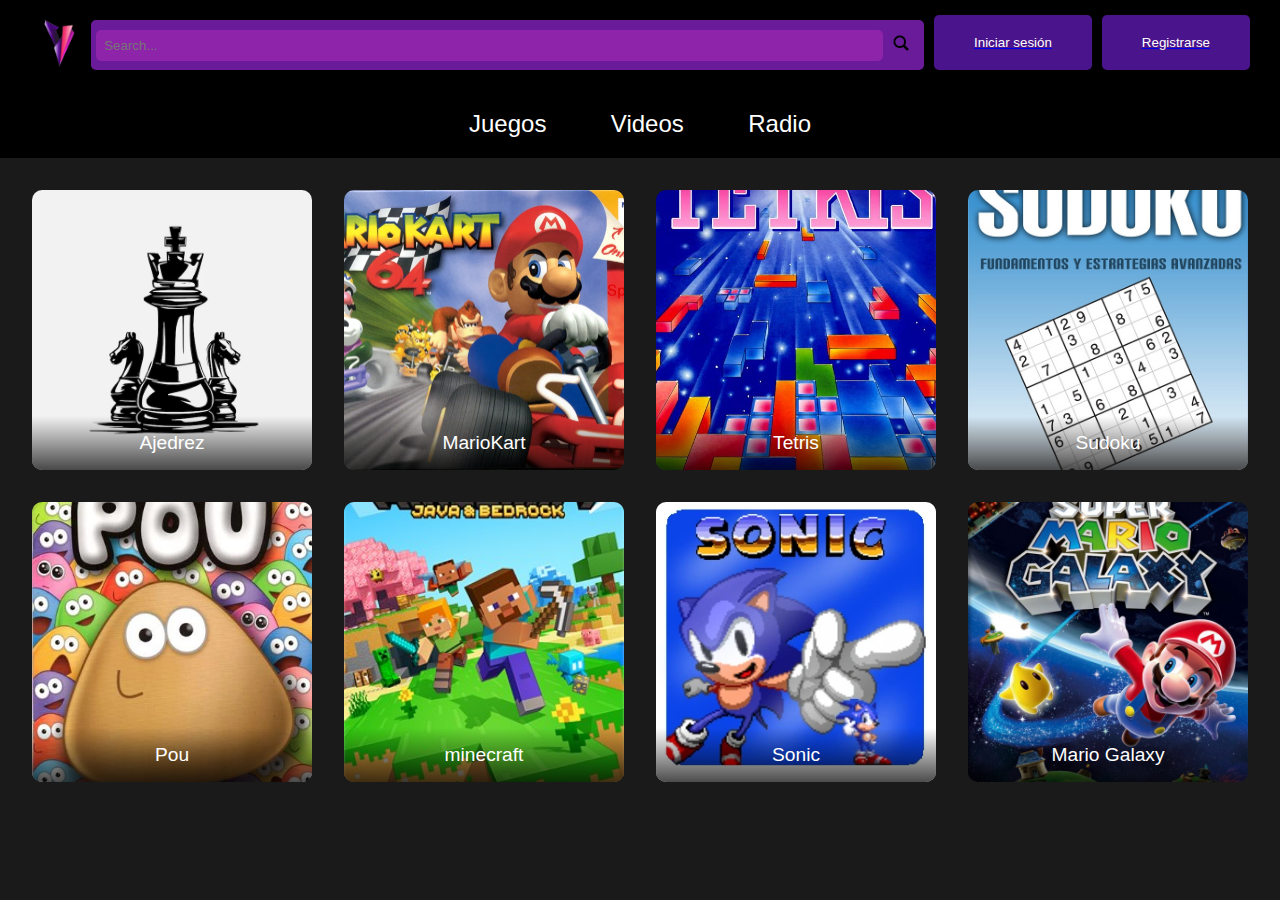
<file: Web/pages/juegos/juegos.html>
<!DOCTYPE html>
<html lang="en">
<head>
  <meta charset="UTF-8">
  <meta name="viewport" content="width=device-width, initial-scale=1.0">
  <title>Juegos</title>
  <link rel="icon" href="/Web/assets/logo1.png" type="image/png">
  <link rel="stylesheet" href="../../index/css.css">
  <link rel="stylesheet" href="juegos.css">
</head>
<body>
  <header-component></header-component>
  <div class="container">
    <a class="box" href="./juego/tetris.html  ">
      <span class="box__image" style="--bg-image: url(/Web/assets/img_juegos/juego1.jpeg)">
        <img src="/Web/assets/img_juegos/chess.jpg" alt="Juego 1">
      </span>
      <span class="box__title">Ajedrez</span>
    </a>
  
    <a class="box" href="#">
      <span class="box__image" style="--bg-image: url(/Web/assets/img_juegos/juego1.jpeg)">
        <img src="/Web/assets/img_juegos/Mario_Kart_64.jpg" alt="Juego 2">
      </span>
      <span class="box__title">MarioKart</span>
    </a>
  
    <a class="box" href="./juego/tetris.html  ">
      <span class="box__image" style="--bg-image: url(/Web/assets/img_juegos/juego1.jpeg)">
        <img src="/Web/assets/img_juegos/tetris.jpg" alt="Juego 3">
      </span>
      <span class="box__title">Tetris</span>
    </a>
  
    <a class="box" href="#">
      <span class="box__image" style="--bg-image: url(/Web/assets/img_juegos/juego1.jpeg)">
        <img src="/Web/assets/img_juegos/sudoku.jpg" alt="Juego 4">
      </span>
      <span class="box__title">Sudoku</span>
    </a>
  
    <a class="box" href="#">
      <span class="box__image" style="--bg-image: url(/Web/assets/img_juegos/juego1.jpeg)">
        <img src="/Web/assets/img_juegos/pou.jpg" alt="Juego 5">
      </span>
      <span class="box__title">Pou</span>
    </a>
  
    <a class="box" href="#">
      <span class="box__image" style="--bg-image: url(/Web/assets/img_juegos/juego1.jpeg)">
        <img src="/Web/assets/img_juegos/minecraft.jpg" alt="Juego 6">
      </span>
      <span class="box__title">minecraft</span>
    </a>
  
    <a class="box" href="#">
      <span class="box__image" style="--bg-image: url(/Web/assets/img_juegos/juego1.jpeg)">
        <img src="/Web/assets/img_juegos/sonic.jpg" alt="Juego 7">
      </span>
      <span class="box__title">Sonic</span>
    </a>
  
    <a class="box" href="#">
      <span class="box__image" style="--bg-image: url(/Web/assets/img_juegos/juego1.jpeg)">
        <img src="/Web/assets/img_juegos/mario.jpg" alt="Juego 8">
      </span>
      <span class="box__title">Mario Galaxy</span>
    </a>
  </div>
  
  
</body>
<script src="../../index/headerComponent.js"></script>

</html>
</file>
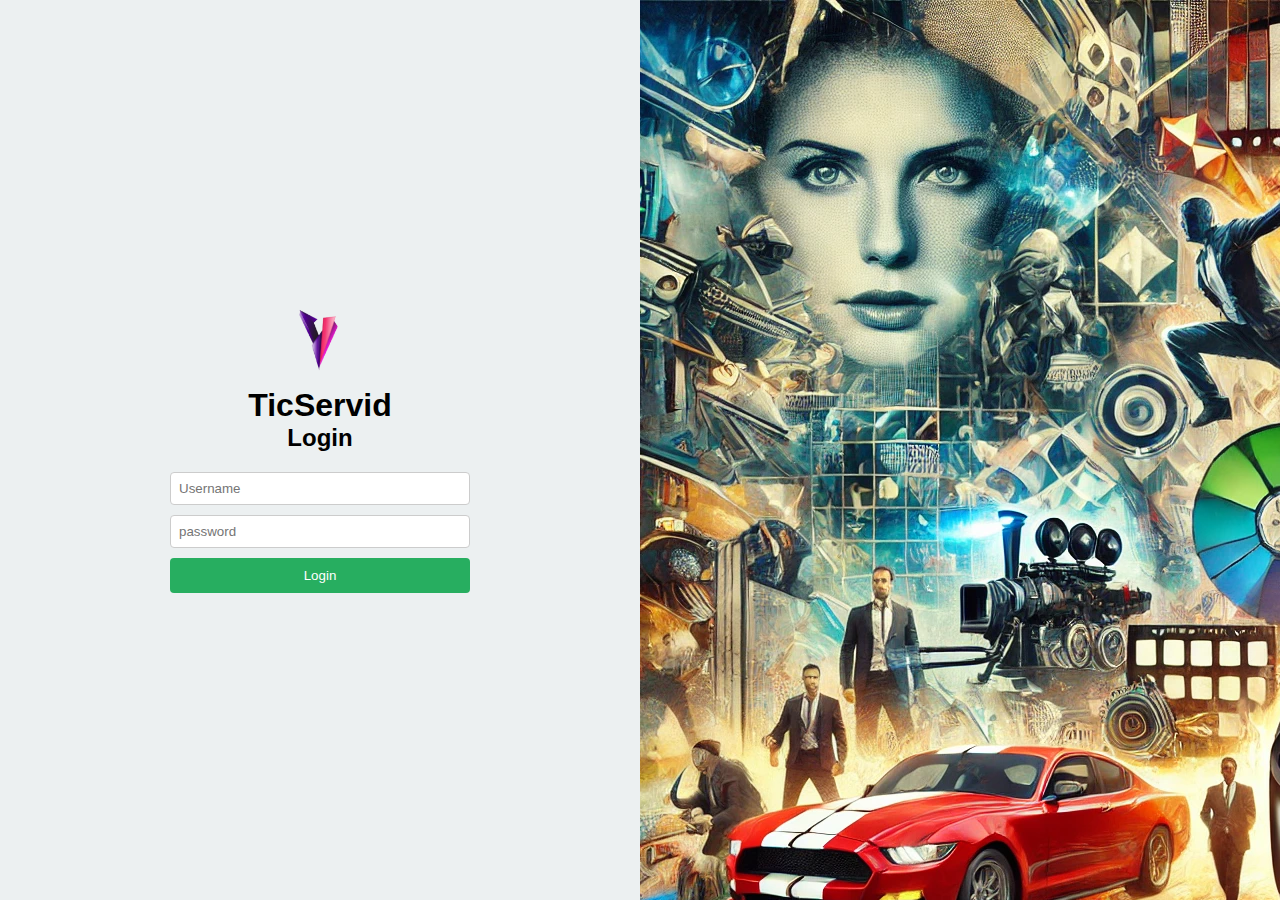
<file: Web/pages/Login/login.html>
<!DOCTYPE html>
<html lang="en">
<head>
    <meta charset="UTF-8">
    <meta name="viewport" content="width=device-width, initial-scale=1.0">
    <title>Login</title>
    <link rel="icon" href="/Web/assets/logo1.png" type="image/png">
    <link rel="stylesheet" href="login.css">
</head>
<body>
    <div class="container">
        <main class="content">
            <img class="logo" src="../../assets/logo1.png" alt="Logo" />
            <h1>TicServid</h1>
            <h2>Login</h2>
            <form id="loginForm" onsubmit="handleLogin(event)">
                <input type="text" id="username" name="username" required placeholder="Username" />
                <input type="password" id="password" name="password" required placeholder="password"/>
                <button type="submit" class="login">Login</button>
            </form>
        </main>
        <aside class="sidebar">
            
        </aside>
    </div>

    <script>
        function handleLogin(event) {
            event.preventDefault();
            
            const username = document.getElementById('username').value;
            const password = document.getElementById('password').value;

            // Credenciales predefinidas para demostración
            const validUsername = "admin";
            const validPassword = "123456";

            if (username === validUsername && password === validPassword) {
                window.location.href = '../../index/index.html';
            } else {
        document.getElementById('username').style.borderColor = 'red';
        document.getElementById('password').style.borderColor = 'red';
        const errorMessage = document.createElement('p');
        errorMessage.textContent = 'Contraseña o usuario incorrecto. Prueba otra vez.';
        errorMessage.style.color = 'red';
        errorMessage.style.marginTop = '10px';
        document.getElementById('loginForm').appendChild(errorMessage);
            }
        }
    </script>
    
</body>
</html>
</file>
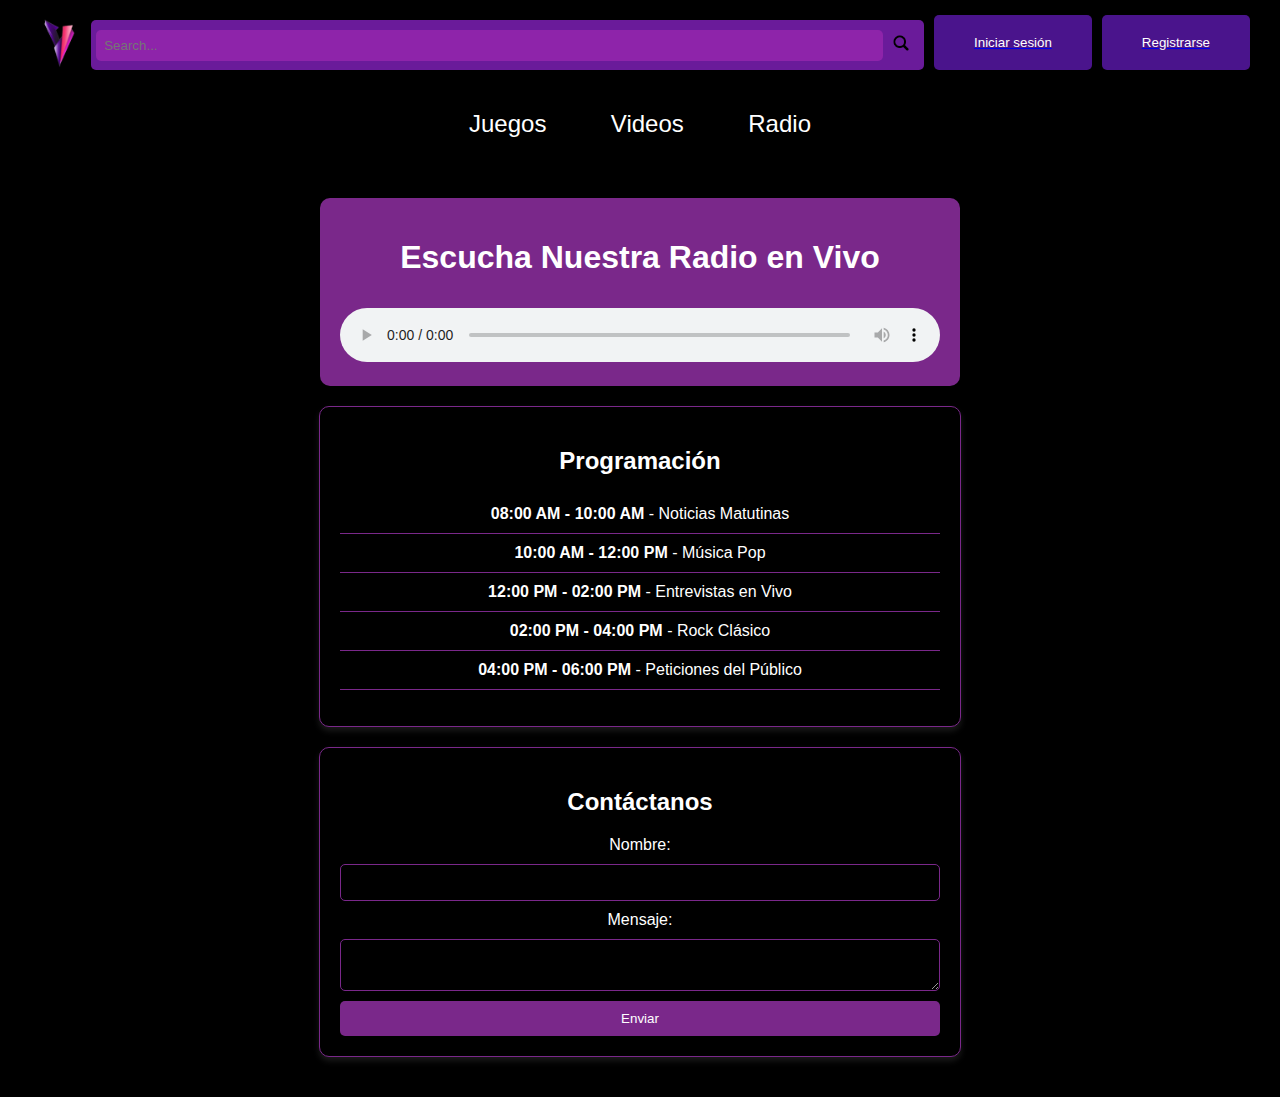
<file: Web/pages/radio/radio.html>
<!DOCTYPE html>
<html lang="en">
<head>
    <meta charset="UTF-8">
    <meta name="viewport" content="width=device-width, initial-scale=1.0">
    <title>Radio Online</title>
    <link rel="icon" href="/Web/assets/logo1.png" type="image/png">
    <link rel="stylesheet" href="../../index/css.css">
    <link rel="stylesheet" href="radio.css">
</head>
<body>
    <header-component></header-component>
    
    <main>
        <section class="radio-player">
            <h1>Escucha Nuestra Radio en Vivo</h1>
            <audio controls>
                <source src="https://stream.live.vc.bbcmedia.co.uk/bbc_world_service" type="audio/mpeg">
                Tu navegador no soporta el elemento de audio.
            </audio>
        </section>

        <section class="schedule">
            <h2>Programación</h2>
            <ul>
                <li><strong>08:00 AM - 10:00 AM</strong> - Noticias Matutinas</li>
                <li><strong>10:00 AM - 12:00 PM</strong> - Música Pop</li>
                <li><strong>12:00 PM - 02:00 PM</strong> - Entrevistas en Vivo</li>
                <li><strong>02:00 PM - 04:00 PM</strong> - Rock Clásico</li>
                <li><strong>04:00 PM - 06:00 PM</strong> - Peticiones del Público</li>
            </ul>
        </section>

        <section class="contact">
            <h2>Contáctanos</h2>
            <form>
                <label for="name">Nombre:</label>
                <input type="text" id="name" name="name" required>
                
                <label for="message">Mensaje:</label>
                <textarea id="message" name="message" required></textarea>
                
                <button type="submit">Enviar</button>
            </form>
        </section>
    </main>
</body>
<script src="../../index/headerComponent.js"></script>
</html>
</file>
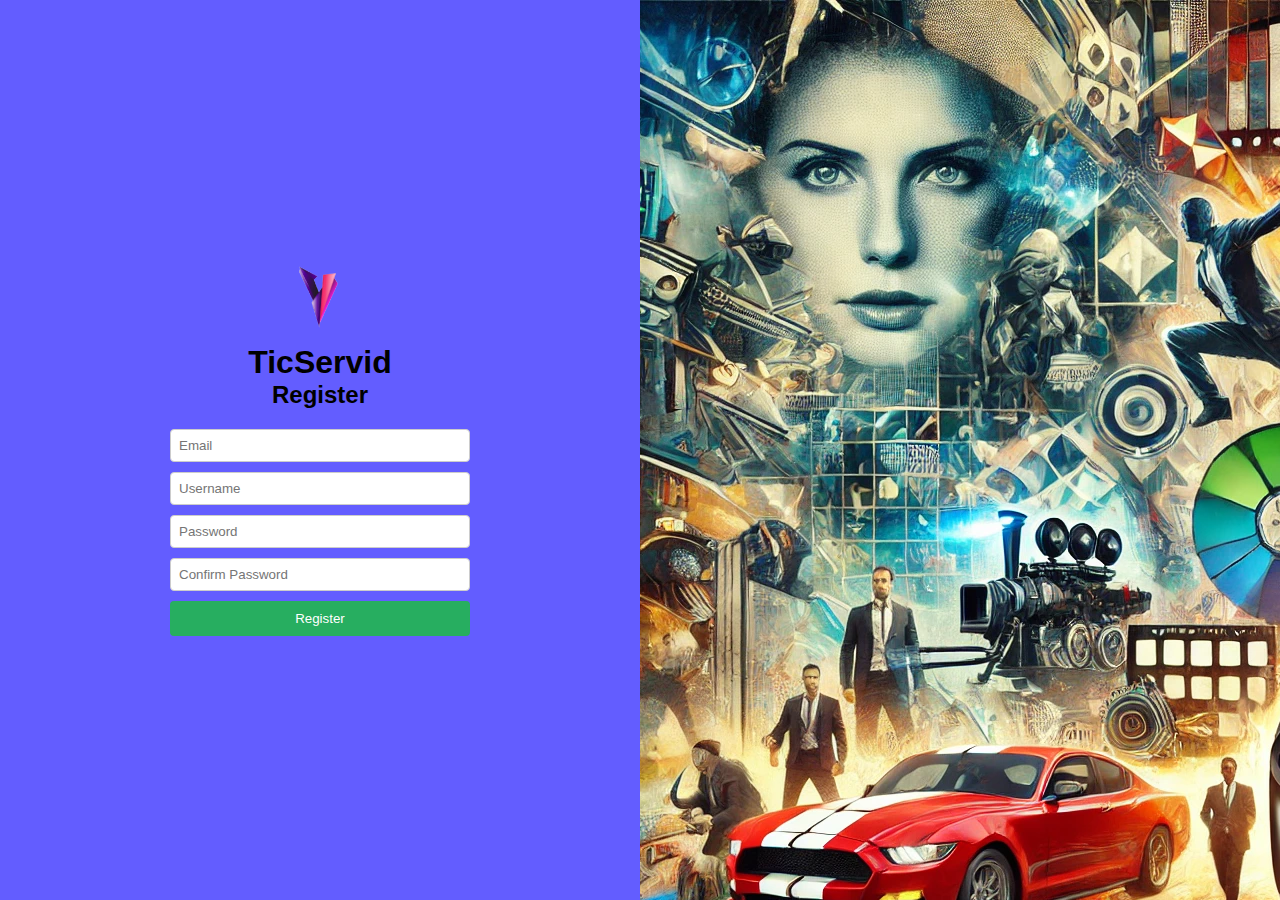
<file: Web/pages/Register/register.html>
<!DOCTYPE html>
<html lang="en">
<head>
    <meta charset="UTF-8">
    <meta name="viewport" content="width=device-width, initial-scale=1.0">
    <title>Register</title>
    <link rel="icon" href="/Web/assets/logo1.png" type="image/png">
    <link rel="stylesheet" href="register.css">
</head>
<body>
    <div class="container">
        <main class="content">
            <img class="logo" src="../../assets/logo1.png" alt="Logo" />
            <h1>TicServid</h1>
            <h2>Register</h2>
            <form id="registerForm" action="/" method="post" onsubmit="return validateForm(event)">
                <div class="form-group">
                    <input type="email" id="email" name="email" required placeholder="Email" />
                    <span class="error-message" id="emailError"></span>
                </div>
                
                <div class="form-group">
                    <input type="text" id="username" name="username" required placeholder="Username" minlength="3" />
                    <span class="error-message" id="usernameError"></span>
                </div>
                
                <div class="form-group">
                    <input type="password" id="password" name="password" required placeholder="Password" minlength="8" />
                    <span class="error-message" id="passwordError"></span>
                </div>
                
                <div class="form-group">
                    <input type="password" id="confirmPassword" name="confirmPassword" required placeholder="Confirm Password" />
                    <span class="error-message" id="confirmPasswordError"></span>
                </div>
                
                <button type="submit" class="register">Register</button>
            </form>
        </main>
        <aside class="sidebar">
            
        </aside>
    </div>

    <script>
        function validateForm(event) {
            event.preventDefault();
            let isValid = true;
            
            // Reset previous error styles and messages
            document.querySelectorAll('input').forEach(input => {
                input.style.borderColor = '';
            });
            const oldErrors = document.querySelectorAll('.error-message-text');
            oldErrors.forEach(error => error.remove());

            // Email validation
            const email = document.getElementById('email');
            const emailRegex = /^[^\s@]+@[^\s@]+\.[^\s@]+$/;
            if (!emailRegex.test(email.value)) {
                showError(email, 'Invalid email format');
                isValid = false;
            }

            // Username validation
            const username = document.getElementById('username');
            if (username.value.length < 3) {
                showError(username, 'Username must be at least 3 characters long');
                isValid = false;
            }

            // Password validation
            const password = document.getElementById('password');
            const confirmPassword = document.getElementById('confirmPassword');
            
            if (password.value.length < 6) {
                showError(password, 'Password must be at least 6 characters long');
                isValid = false;
            }

            if (password.value !== confirmPassword.value) {
                showError(confirmPassword, 'Passwords do not match');
                isValid = false;
            }

            if (isValid) {
                window.location.href = '../../index/index.html';
            }

            return false;
        }

        function showError(input, message) {
            input.style.borderColor = 'red';
            const errorMessage = document.createElement('p');
            errorMessage.textContent = message;
            errorMessage.style.color = 'red';
            errorMessage.style.marginTop = '5px';
            errorMessage.className = 'error-message-text';
            input.parentNode.appendChild(errorMessage);
        }
    </script>
    
</body>
</html>
</file>
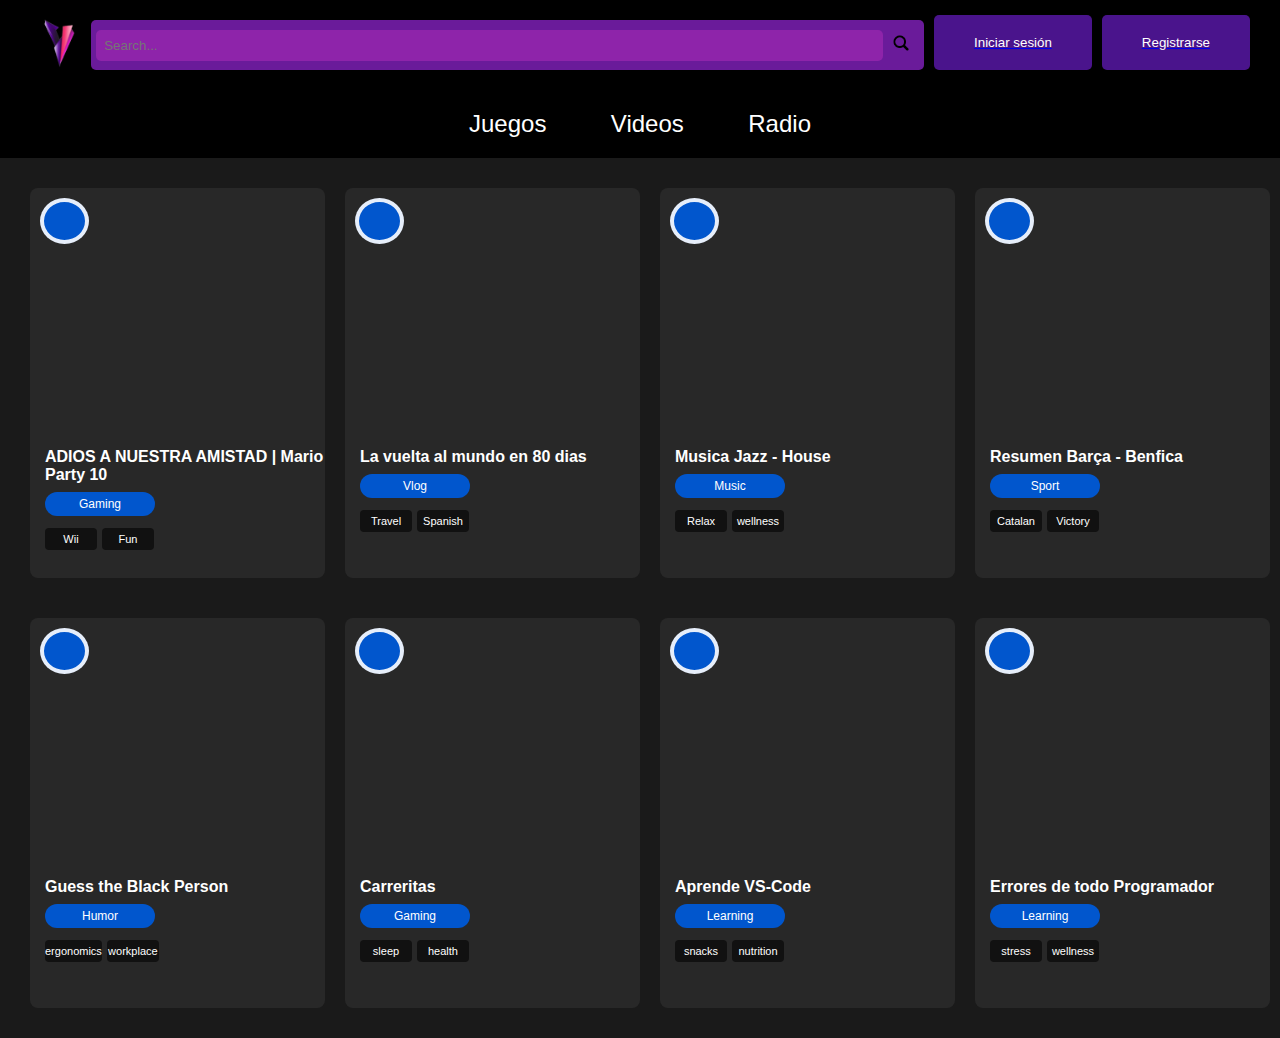
<file: Web/pages/videos/videos.html>
<!DOCTYPE html>
<html lang="en">

<head>
  <meta charset="UTF-8">
  <meta name="viewport" content="width=device-width, initial-scale=1.0">
  <title>Videos</title>
  <link rel="icon" href="/Web/assets/logo1.png" type="image/png">
  <link rel="stylesheet" href="../../index/css.css">
  <link rel="stylesheet" href="videos.css">
</head>

<body>
  <header-component></header-component>
  <div class="video-cards">
    <div class="card card-1">
      <div class="card-img card-img-1"></div>
      <a href="./video1.html" class="card-link">
        <div class="card-img-hovered card-img-hovered-1">
          <div class="play-icon" id="play">
            <i class="zmdi zmdi-play"></i>
          </div>
        </div>
      </a>
      <div class="card-info">
        <h3 class="card-title">ADIOS A NUESTRA AMISTAD | Mario Party 10
        </h3>
        <a href="#" class="category">Gaming</a>
        <ul class="tags-ul">
          <li class="">Wii</li>
          <li class="">Fun</li>
        </ul>
      </div>
    </div>
    <div class="card card-2">
      <div class="card-img card-img-2"></div>
      <a href="" class="card-link">
        <div class="card-img-hovered card-img-hovered-2">
          <div class="play-icon" id="play">
            <i class="zmdi zmdi-play"></i>
          </div>
        </div>
      </a>
      <div class="card-info">
        <h3 class="card-title">La vuelta al mundo en 80 dias</h3>
        <a href="#" class="category">Vlog</a>
        <ul class="tags-ul">
          <li class="">Travel</li>
          <li class="">Spanish</li>
        </ul>
      </div>
    </div>
    <div class="card card-3">
      <div class="card-img card-img-3"></div>
      <a href="" class="card-link">
        <div class="card-img-hovered card-img-hovered-3">
          <div class="play-icon" id="play">
            <i class="zmdi zmdi-play"></i>
          </div>
        </div>
      </a>
      <div class="card-info">
        <h3 class="card-title">Musica Jazz - House</h3>
        <a href="#" class="category">Music</a>
        <ul class="tags-ul">
          <li class="">Relax</li>
          <li class="">wellness</li>
        </ul>
      </div>
    </div>
    <div class="card card-4">
      <div class="card-img card-img-4"></div>
      <a href="" class="card-link">
        <div class="card-img-hovered card-img-hovered-4">
          <div class="play-icon" id="play">
            <i class="zmdi zmdi-play"></i>
          </div>
        </div>
      </a>
      <div class="card-info">
        <h3 class="card-title">Resumen Barça - Benfica</h3>
        <a href="#" class="category">Sport</a>
        <ul class="tags-ul">
          <li class="">Catalan</li>
          <li class="">Victory</li>
        </ul>
      </div>
    </div>
    <div class="card card-5">
      <div class="card-img card-img-5"></div>
      <a href="" class="card-link">
        <div class="card-img-hovered card-img-hovered-5">
          <div class="play-icon" id="play">
            <i class="zmdi zmdi-play"></i>
          </div>
        </div>
      </a>
      <div class="card-info">
        <h3 class="card-title">Guess the Black Person</h3>
        <a href="#" class="category">Humor</a>
        <ul class="tags-ul">
          <li class="">ergonomics</li>
          <li class="">workplace</li>
        </ul>
      </div>
    </div>
    <div class="card card-6">
      <div class="card-img card-img-6"></div>
      <a href="" class="card-link">
        <div class="card-img-hovered card-img-hovered-6">
          <div class="play-icon" id="play">
            <i class="zmdi zmdi-play"></i>
          </div>
        </div>
      </a>
      <div class="card-info">
        <h3 class="card-title">Carreritas</h3>
        <a href="#" class="category">Gaming</a>
        <ul class="tags-ul">
          <li class="">sleep</li>
          <li class="">health</li>
        </ul>
      </div>
    </div>
    <div class="card card-7">
      <div class="card-img card-img-7"></div>
      <a href="" class="card-link">
        <div class="card-img-hovered card-img-hovered-7">
          <div class="play-icon" id="play">
            <i class="zmdi zmdi-play"></i>
          </div>
        </div>
      </a>
      <div class="card-info">
        <h3 class="card-title">Aprende VS-Code </h3>
        <a href="#" class="category">Learning</a>
        <ul class="tags-ul">
          <li class="">snacks</li>
          <li class="">nutrition</li>
        </ul>
      </div>
    </div>
    <div class="card card-8">
      <div class="card-img card-img-8"></div>
      <a href="" class="card-link">
        <div class="card-img-hovered card-img-hovered-8">
          <div class="play-icon" id="play">
            <i class="zmdi zmdi-play"></i>
          </div>
        </div>
      </a>
      <div class="card-info">
        <h3 class="card-title">Errores de todo Programador</h3>
        <a href="#" class="category">Learning</a>
        <ul class="tags-ul">
          <li class="">stress</li>
          <li class="">wellness</li>
        </ul>
      </div>
    </div>
  </div>
</body>
<script src="../../index/headerComponent.js"></script>

</html>
</file>
<file: Web/index/css.css>
/* GENERAL */
body {
  font-family: Arial, sans-serif;
  background-color: #1a1a1a;
  color: #e6e6e6;
  margin: 0;
  padding: 0;
  height: 100vh;
}

.logo {
  height: 50px;
}
.opciones {
  background-color: #000;
  text-align: center;
  margin-bottom:   2px solid #d500f9;
  
}
.buttonMenu {
  font-size: 18px;
  margin: 5px;
}
.buttonMenu {
  background-color: #000;
  color: #fff;
  margin: 10px;
  padding: 10px 20px;
  font-size: 24px;
  border: #7a288a;
  border-radius: 10px;
  cursor: pointer;
  transition: background-color 0.3s ease;
}

.buttonMenu:hover,
.buttonMenu:focus {
  background-color: #7a288a;
}
.header {
  display: flex;
  flex-direction: row;
  justify-content: space-between;
  align-items: center;
  background-color: #000000;
  padding: 15px 30px;
}

.search {
  display: flex;
  align-items: center;
  background-color: #6a1b9a;
  border-radius: 5px;
  padding: 5px;
  flex: 1;
}

.search-input {
  border: none;
  flex: 1;
  padding: 8px;
  border-radius: 5px;
  outline: none;
  background-color: #8e24aa;
  color: #fff;
}

.search-icon {
  padding: 8px;
  border-radius: 5px;
  cursor: pointer;
}

.lupa {
    width: 20px;
    height: 20px;
  }

.login {
  display: flex;
  gap: 10px;
  align-items: center;
  background-color: #6a1b9a;
  border-radius: 5px;
  padding: 5px;
}
/* Botones */
.login {
  background-color: #4a148c;
  color: white;
  padding: 20px 40px;
  border: none;
  border-radius: 5px;
  margin-left: 10px;
margin-bottom: 5px;
  cursor: pointer;
  transition: 0.3s;
}

.login:hover {
  background-color: #6a1b9a;
  box-shadow: 0 12px 16px 0 rgba(0, 0, 0, 0.24), 0 17px 50px 0 rgba(0, 0, 0, 0.19);
}
/*tablas*/


/* Responsive Styles */
@media (max-width: 768px) {
  .header {
    flex-direction: column;
    align-items: flex-start;
  }

  .search {
    width: 100%;
    margin-top: 10px;
  }

  .buttonMenu {
    font-size: 18px;
    margin: 5px;
  }

  .featured-products li {
    width: calc(50% - 10px);
  }
}

@media (max-width: 480px) {
  .featured-products li {
    width: 100%;
  }

  .buttonMenu {
    font-size: 16px;
    padding: 8px 16px;
  }
}

/* FIN GENERAL*/
</file>
<file: Web/pages/juegos/juegos.css>
.container {
  display: grid;
  gap: 2rem;
  padding: 2rem;
  max-width: 1400px;
  margin: 0 auto;
}

/* Desktop (horizontal) */
@media screen and (min-width: 1024px) {
  .container {
    grid-template-columns: repeat(4, 1fr);
  }
}

/* Desktop (vertical) and Tablet (horizontal) */
@media screen and (min-width: 768px) and (max-width: 1023px) {
  .container {
    grid-template-columns: repeat(3, 1fr);
  }
}

/* Tablet (vertical) */
@media screen and (min-width: 481px) and (max-width: 767px) {
  .container {
    grid-template-columns: repeat(2, 1fr);
  }
}

/* Mobile */
@media screen and (max-width: 480px) {
  .container {
    grid-template-columns: 1fr;
    gap: 1.5rem;
    padding: 1rem;
  }
}

.box {
  position: relative;
  border-radius: 10px;
  overflow: hidden;
  text-decoration: none;
  color: white;
  transition: transform 0.3s ease;
}

.box:hover {
  transform: scale(1.05);
}

.box__image {
  display: block;
  width: 100%;
  padding-bottom: 100%;
  position: relative;
}

.box__image img {
  position: absolute;
  top: 0;
  left: 0;
  width: 100%;
  height: 100%;
  object-fit: cover;
}

.box__title {
  position: absolute;
  bottom: 0;
  left: 0;
  right: 0;
  padding: 1rem;
  background: linear-gradient(transparent, rgba(0, 0, 0, 0.7));
  text-align: center;
  font-size: 1.2rem;
}
</file>
<file: Web/pages/radio/radio.css>
body {
    font-family: Arial, sans-serif;
    margin: 0;
    padding: 0;
    background-color: black;
    color: white;
    text-align: center;
}

main {
    padding: 20px;
}

.radio-player {
    background: #7a288a;
    color: white;
    padding: 20px;
    border-radius: 10px;
    margin: 20px auto;
    max-width: 600px;
}

audio {
    width: 100%;
    margin-top: 10px;
}

.schedule {
    background: black;
    padding: 20px;
    border-radius: 10px;
    margin: 20px auto;
    max-width: 600px;
    box-shadow: 0px 4px 6px rgba(255, 255, 255, 0.1);
    border: 1px solid #7a288a;
}

.schedule ul {
    list-style: none;
    padding: 0;
}

.schedule li {
    padding: 10px;
    border-bottom: 1px solid #7a288a;
}

.contact {
    background: black;
    padding: 20px;
    border-radius: 10px;
    margin: 20px auto;
    max-width: 600px;
    box-shadow: 0px 4px 6px rgba(255, 255, 255, 0.1);
    border: 1px solid #7a288a;
}

form {
    display: flex;
    flex-direction: column;
}

input, textarea {
    padding: 10px;
    margin: 10px 0;
    border: 1px solid #7a288a;
    border-radius: 5px;
    background: black;
    color: white;
}

button {
    background: #7a288a;
    color: white;
    padding: 10px;
    border: none;
    border-radius: 5px;
    cursor: pointer;
}

button:hover {
    background: #5e1f6a;
}
</file>
<file: Web/pages/videos/videos.css>
@import url(https://fonts.googleapis.com/css?family=Roboto:400,100,100italic,300,300italic,400italic,500,500italic,700,700italic,900,900italic&subset=latin,cyrillic);
@import url(https://zavoloklom.github.io/material-design-iconic-font/css/docs.md-iconic-font.min.css);

.video-cards {
  display: grid;
  grid-template-columns: repeat(4, 1fr);
  gap: 20px;
  padding: 20px;
  max-width: 1400px;
  margin: 0 auto;
}

/* Laptop and smaller desktop screens */
@media screen and (max-width: 1200px) {
  .video-cards {
    grid-template-columns: repeat(3, 1fr);
  }
}

/* Tablets and smaller laptops */
@media screen and (max-width: 992px) {
  .video-cards {
    grid-template-columns: repeat(2, 1fr);
  }
}

/* Mobile devices */
@media screen and (max-width: 576px) {
  .video-cards {
    grid-template-columns: 1fr;
    padding: 10px;
  }

  .card {
    max-width: 100%;
  }

  .card-info {
    padding: 10px;
  }

  .card-title {
    font-size: 1rem;
  }
}

/* Ensure cards maintain aspect ratio */
.card {
  width: 100%;
  transition: transform 0.3s ease;
}

.card-img {
  aspect-ratio: 16/9;
  width: 100%;
  object-fit: cover;
}
.video-cards .card {
  align-self: flex-start;
  overflow: hidden;
  border-radius: 8px;
  border: none !important;
  position: relative;
  width: 100%;
  max-width: 301px;
  height: 390px;
  transition: all 300ms ease-in-out;
  background: #282828;
  margin: 10px;
  transition: 2s;
}

.video-cards .card-title {
  font-size: 16px;
  color: #fff;margin:0px;
  margin-bottom: 8px; 
  transition: all 350ms ease-in-out;
}
.video-cards .card-1 .card-img,
.video-cards .card-1 .card-img-hovered { background-image: url('https://i.ytimg.com/vi/OCYPrkKGmaY/sddefault.jpg');}
.video-cards .card-2 .card-img,
.video-cards .card-2 .card-img-hovered { background-image: url('https://i.ytimg.com/vi/x_Z-vaJC5JM/sddefault.jpg');}
.video-cards .card-3 .card-img,
.video-cards .card-3 .card-img-hovered { background-image: url('https://i.ytimg.com/vi/p9dRg8yQ2DY/sddefault.jpg');}
.video-cards .card-4 .card-img,
.video-cards .card-4 .card-img-hovered { background-image: url('https://i.ytimg.com/vi/DBLAVpH4HE0/maxresdefault.jpg');}
.video-cards .card-5 .card-img,
.video-cards .card-5 .card-img-hovered { background-image: url('https://i.ytimg.com/vi/xYQ28eu35gI/maxresdefault.jpg');}
.video-cards .card-6 .card-img,
.video-cards .card-6 .card-img-hovered { background-image: url('https://i.ytimg.com/vi/7QnnpA6_g9s/sddefault.jpg');}
.video-cards .card-7 .card-img,
.video-cards .card-7 .card-img-hovered { background-image: url('https://i.ytimg.com/vi_webp/CxF3ykWP1H4/maxresdefault.webp');}
.video-cards .card-8 .card-img,
.video-cards .card-8 .card-img-hovered { background-image: url('https://i.ytimg.com/vi_webp/1UyQaR8pvjk/maxresdefault.webp');}


.video-cards .category {
  border-radius: 15px;
  background-color: rgb(1, 86, 205);
  min-width: 90px;
  padding: 5px 10px;
  font-size: 12px;
  color: #ffffff;
  text-align: center;
  text-decoration: none !important;
  display: inline-block;
  margin-bottom: 12px;
}
.video-cards .card-text {
  font-size: 12px;
  color: rgb(255, 255, 255);
  line-height: 1.5;
  margin-bottom: 12px;
}
.video-cards .tags-ul {
  padding: 0px;
  display: flex;
  margin: 0px;
  align-items: center;
  list-style: none;
}
.video-cards .tags-ul li {
  border-radius: 4px;
  background-color: rgb(17, 17, 17); /* width: 100%; */
  min-width: 52px;
  height: 22px;
  font-size: 11px;
  color: #ffffff;
  margin-right: 5px;
  text-align: center;
  display: inline-block;
  line-height: 22px;
}
.video-cards .tags-ul li a {
  font-size: 11px;
  color: #ffffff !important;
  text-decoration: none !important;
}
.video-cards .card .card-info {
  position: relative;
  padding: 15px;
  transition: all 200ms ease-in-out;
}
.video-cards .card .card-img {
  visibility: hidden;
  width: 100%;
  height: 245px;
  background-repeat: no-repeat;
  background-position: center center;
  background-size: cover;
}
.video-cards .card .card-img-hovered {
  --card-img-hovered-overlay: linear-gradient(
    to bottom,
    rgba(0, 0, 0, 0),
    rgba(0, 0, 0, 0)
  );
  transition: all 350ms ease-in-out;
  background-repeat: no-repeat;
  background-position: center center;
  background-size: cover;
  width: 100%;
  position: absolute;
  height: 245px;
  top: 0;
  border-radius: 8px;
}

.video-cards .card .card-img-hovered .play-icon {
  position: absolute;
  top: 10px;
  left: 10px;
  border-radius: 50%;
  padding-left: 3px;
  background: #0156cd;
  border: 4px solid rgba(255, 255, 255, 0.9);
  font-size: 14px;
  color: #fff;
  width: 38px;
  height: 38px;
  display: flex;
  align-items: center;
  justify-content: center;
}
.video-cards .card .card-info .card-creator {
  padding-bottom: 0.75rem;
  transition: all 250ms ease-in-out;
}
.video-cards .card:hover {
  cursor: pointer;
  box-shadow: 0px 15px 35px rgba(227, 252, 239, 0.1),
    0px 5px 15px rgba(0, 0, 0, 0.07);
  transform: scale(1.025);
}
.video-cards .card:hover .card-img-hovered::before {
  opacity: 0;
  bottom: 0px;
}
.video-cards .card:hover .card-img-hovered {
  --card-img-hovered-overlay: linear-gradient(
    to bottom,
    rgba(0, 0, 0, 0),
    rgba(0, 0, 0, 0.65)
  );
  height: 100% !important;
}

.video-cards .card:hover .card-info .tags-ul,
.video-cards .card:hover .card-info .category,
.video-cards .card:hover .card-info .card-text {
  opacity: 0 !important;
}
.video-cards .card:hover .card-info .card-title {
  transform: translateY(118px);
}

.video-cards .card:hover .card-img-hovered .play-icon {
  left: 50%;
  top: 50%;
  transform: translate(-50%, -50%);
  transition: 1s;
}

.video-page {
    padding: 2rem;
    max-width: 1200px;
    margin: 0 auto;
}

.video-wrapper {
    background: #f5f5f5;
    border-radius: 10px;
    overflow: hidden;
    box-shadow: 0 4px 6px rgba(0, 0, 0, 0.1);
}

.video-container {
    max-width: 800px;
    margin: 50px auto; /* Changed from 0 auto to add top margin */
    padding: 20px;
    background: rgba(0, 0, 0, 0.8);
    border-radius: 10px;
    box-shadow: 0 0 20px rgba(0, 255, 136, 0.3);
}

.video-wrapper {
    position: relative;
    width: 100%;
    padding-bottom: 56.25%; /* 16:9 Aspect Ratio */
    overflow: hidden;
}

.video-wrapper iframe {
    position: absolute;
    top: 0;
    left: 0;
    width: 100%;
    height: 100%;
    border: 2px solid #00ff88;
    border-radius: 5px;
}

.video-info {
    padding: 1.5rem;
}

.video-info h1 {
    font-size: 1.8rem;
    margin-bottom: 1rem;
    color: #333;
}

.video-description {
    font-size: 1rem;
    line-height: 1.6;
    color: #666;
}

@media (max-width: 768px) {
    .video-page {
        padding: 1rem;
    }
    
    .video-info h1 {
        font-size: 1.4rem;
    }
}

.main-content {
    display: flex;
    gap: 20px;
    padding: 20px;
    max-width: 1400px;
    margin: 0 auto;
}

.video-container {
    flex: 2;
}

.video-wrapper {
    position: relative;
    padding-bottom: 56.25%; /* 16:9 Aspect Ratio */
    height: 0;
    overflow: hidden;
}

.video-wrapper iframe {
    position: absolute;
    top: 0;
    left: 0;
    width: 100%;
    height: 100%;
}

.sidebar , h3 {
    flex: 1;
    min-width: 300px;
    color: #fff;
}

.video-list {
    display: flex;
    flex-direction: column;
    gap: 15px;
}

.video-item {
    display: flex;
    gap: 10px;
    text-decoration: none;
    color: inherit;
    align-items: center;
}

.video-item img {
    width: 120px;
    height: auto;
    border-radius: 8px;
}

/* Media Queries */
@media screen and (max-width: 768px) {
    .main-content {
        flex-direction: column;
    }

    .sidebar {
        min-width: 100%;
    }

    .video-item img {
        width: 100px;
    }
}

@media screen and (max-width: 480px) {
    .main-content {
        padding: 10px;
    }

    .video-list {
        gap: 10px;
    }

    .video-item {
        flex-direction: column;
        text-align: center;
    }

    .video-item img {
        width: 100%;
        max-width: 200px;
    }

    .video-item span {
        font-size: 14px;
    }
}

/* For larger screens in landscape */
@media screen and (min-width: 1200px) {
    .main-content {
        gap: 40px;
    }

    .sidebar {
        min-width: 350px;
    }

    .video-item img {
        width: 160px;
    }
}

.video-item img {
    width: 120px;
    height: 68px;
    object-fit: cover;
    border-radius: 5px;
}

.video-item span {
    font-size: 14px;
}
</file>
<file: Web/pages/Login/login.css>
/* Reset básico para eliminar márgenes y padding predeterminados */
* {
    margin: 0;
    padding: 0;
    box-sizing: border-box;
    font-family: Arial, sans-serif;
}

body, html {
    height: 100%;
}

.container {
    display: flex;
    height: 100vh;
}

.content {
    flex: 1;
    display: flex;
    flex-direction: column;
    justify-content: center;
    align-items: center;
    padding: 20px;
    background-color: #ecf0f1;
}

.logo {
    width: 80px;
    height: auto;
    margin-bottom: 15px;
}

.sidebar {
    width: 50%;
    background-color: #34495e;
    color: white;
    display: flex;
    flex-direction: column;
    justify-content: center;
    align-items: center;
    text-align: center;
    padding: 20px;
    background-image: url(../../assets/download.png);
}
h2 {
    margin-bottom: 20px;
}

form {
    display: flex;
    flex-direction: column;
    gap: 10px;
    max-width: 300px;
    width: 100%;
}

input {
    padding: 8px;
    border: 1px solid #ccc;
    border-radius: 4px;
    width: 100%;
}

button.login {
    background-color: #27ae60;
    color: white;
    border: none;
    padding: 10px;
    border-radius: 4px;
    cursor: pointer;
}

button.login:hover {
    background-color: #219150;
}
</file>
<file: Web/pages/Register/register.css>
/* Reset básico para eliminar márgenes y padding predeterminados */
* {
    margin: 0;
    padding: 0;
    box-sizing: border-box;
    font-family: Arial, sans-serif;
}

body, html {
    height: 100%;
    
}

.container {
    display: flex;
    height: 100vh;
    position: relative;
}

/* Add this new class */
.container.loading {
    opacity: 0.5;
    pointer-events: none;
}

.content {
    flex: 1;
    display: flex;
    flex-direction: column;
    justify-content: center;
    align-items: center;
    padding: 20px;
    background-color: #635dff;
}

.logo {
    width: 80px;
    height: auto;
    margin-bottom: 15px;
}

.sidebar {
    width: 50%;
    background-color: #34495e;
    color: rgb(105, 100, 100);
    display: flex;
    flex-direction: column;
    justify-content: center;
    align-items: center;
    text-align: center;
    padding: 20px;
    background-image: url(../../assets/download.png);
}

form {
    display: flex;
    flex-direction: column;
    gap: 10px;
    max-width: 300px;
    width: 100%;
}

h2{
    margin-bottom: 20px;
}
input {

    padding: 8px;
    border: 1px solid #ccc;
    border-radius: 4px;
    width: 100%;
}

.register        {
    background-color: #27ae60;
    color: white;
    border: none;
    padding: 10px;
    border-radius: 4px;
    cursor: pointer;
}

.register:hover {
    background-color: #188545;
}
</file>
